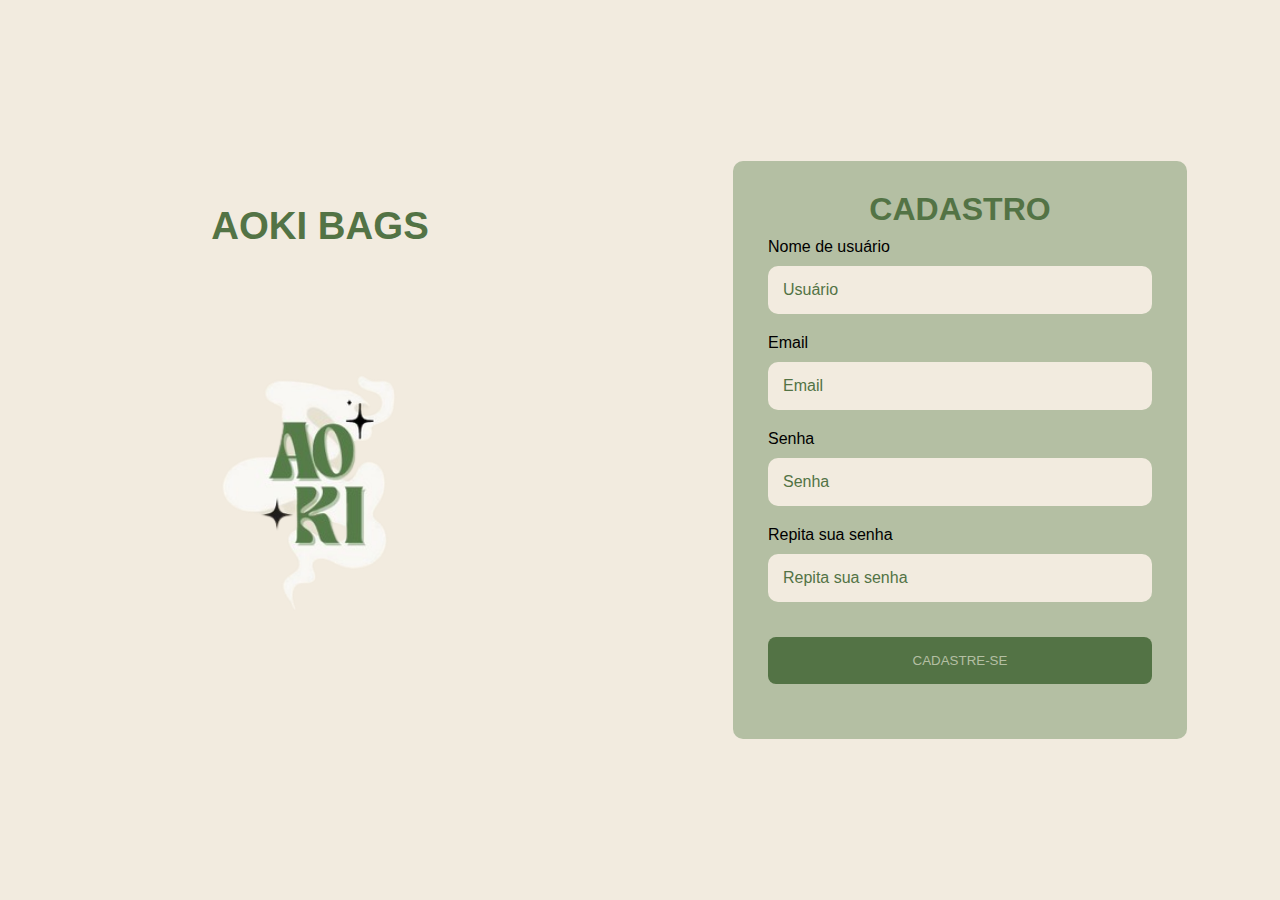
<file: eco-bags-3-main/eco-bags/cadastro.html>
<!DOCTYPE html>
<html lang="pt-BR">

<head>
    <meta charset="UTF-8">
    <meta name="viewport" content="width=device-width, initial-scale=1.0">
    <link rel="stylesheet" href="cadastro.css">
    <title>Cadastre-se</title>
</head>

<body>
    <div class="main-login">
        <div class="esquerda">
            <h1>AOKI BAGS</h1>
            <img src="logo_eco-removebg-preview.png" class="logo" alt="sacolas">
        </div>
        <form action="">
            <div class="direita">
                <div class="caixa-login">
                    <h1>Cadastro</h1>
                    <div class="text">
                        <label for="usuario">Nome de usuário</label>
                        <input type="text" name="usuario" placeholder="Usuário" required>
                    </div>
                    <div class="text">
                        <label for="email">Email</label>
                        <input type="email" name="email" placeholder="Email" required>
                    </div>
                    <div class="text">
                        <label for="senha">Senha</label>
                        <input type="password" name="senha" placeholder="Senha" required>
                    </div>
                    <div class="text">
                        <label for="repeat-senha">Repita sua senha</label>
                        <input type="password" name="repeat-senha" placeholder="Repita sua senha" required>
                    </div>
                    <button class="botao-cadastro" type="submit">Cadastre-se</button>
                </div>
            </div>
        </form>
    </div>
</body>

</html>
</file>
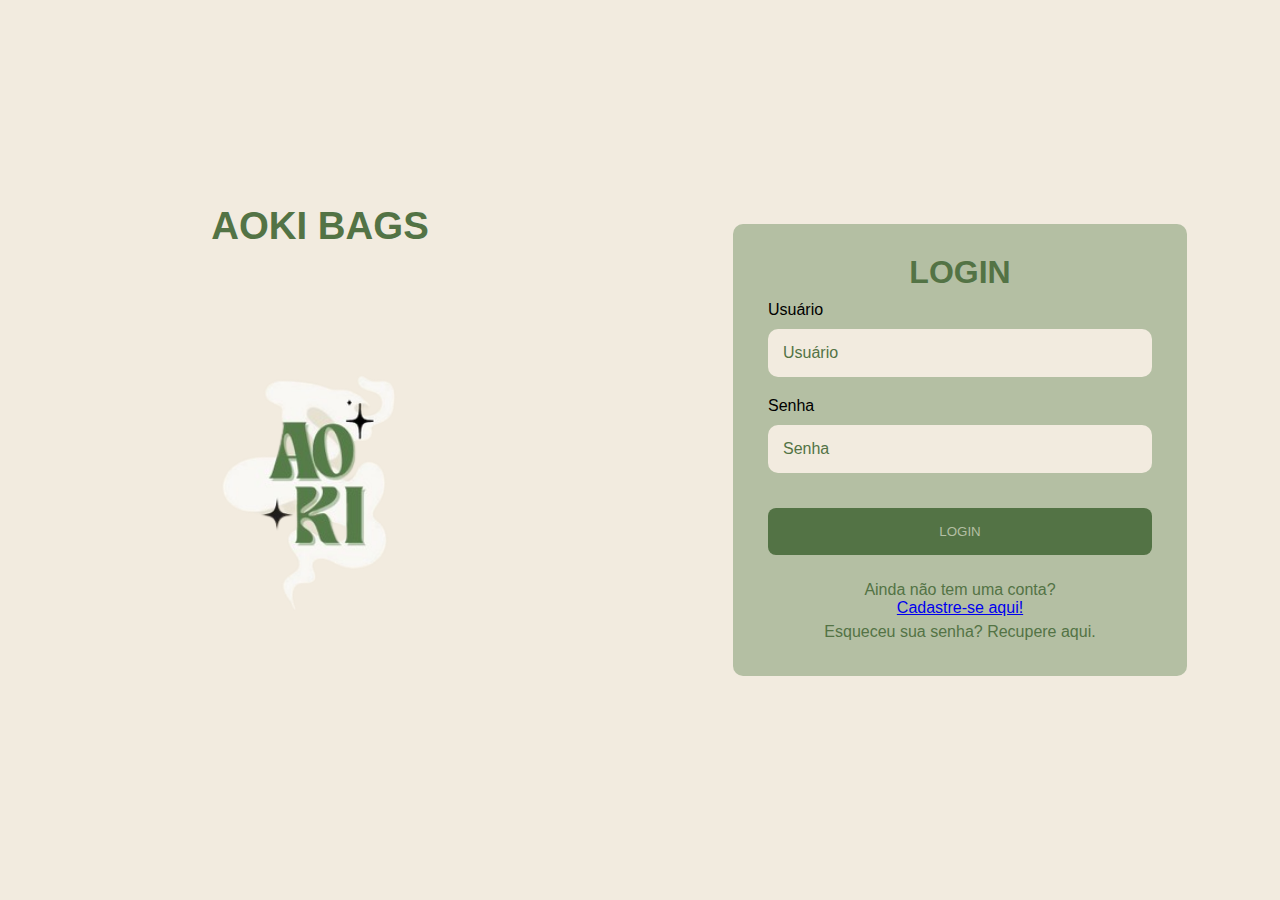
<file: eco-bags-3-main/eco-bags/login.html>
<!DOCTYPE html>
<html lang="pt-BR">

<head>
    <meta charset="UTF-8">
    <meta name="viewport" content="width=device-width, initial-scale=1.0">
    <link rel="stylesheet" href="login.css">
    <title>Login</title>
</head>

<body>
    <div class="main-login">
        <div class="esquerda">
            <h1>AOKI BAGS</h1>
            <img src="logo_eco-removebg-preview.png" class="logo" alt="sacolas">
        </div>
        <form action="">
            <div class="direita">
                <div class="caixa-login">
                    <h1>Login</h1>
                    <div class="text">
                        <label for="usuario">Usuário</label>
                        <input type="text" name="usuario" placeholder="Usuário" required>
                    </div>
                    <div class="text">
                        <label for="usuario">Senha</label>
                        <input type="password" name="senha" placeholder="Senha" required>
                    </div>
                    <button class="botao-login" type="submit">Login</button>
                    <p class="cad">Ainda não tem uma conta?<a href="/cadastro.html" target="_parent">Cadastre-se
                            aqui!</a></p>
                    <p class="rec">Esqueceu sua senha? Recupere aqui.</p>
                </div>
            </div>
        </form>
    </div>
</body>

</html>
</file>
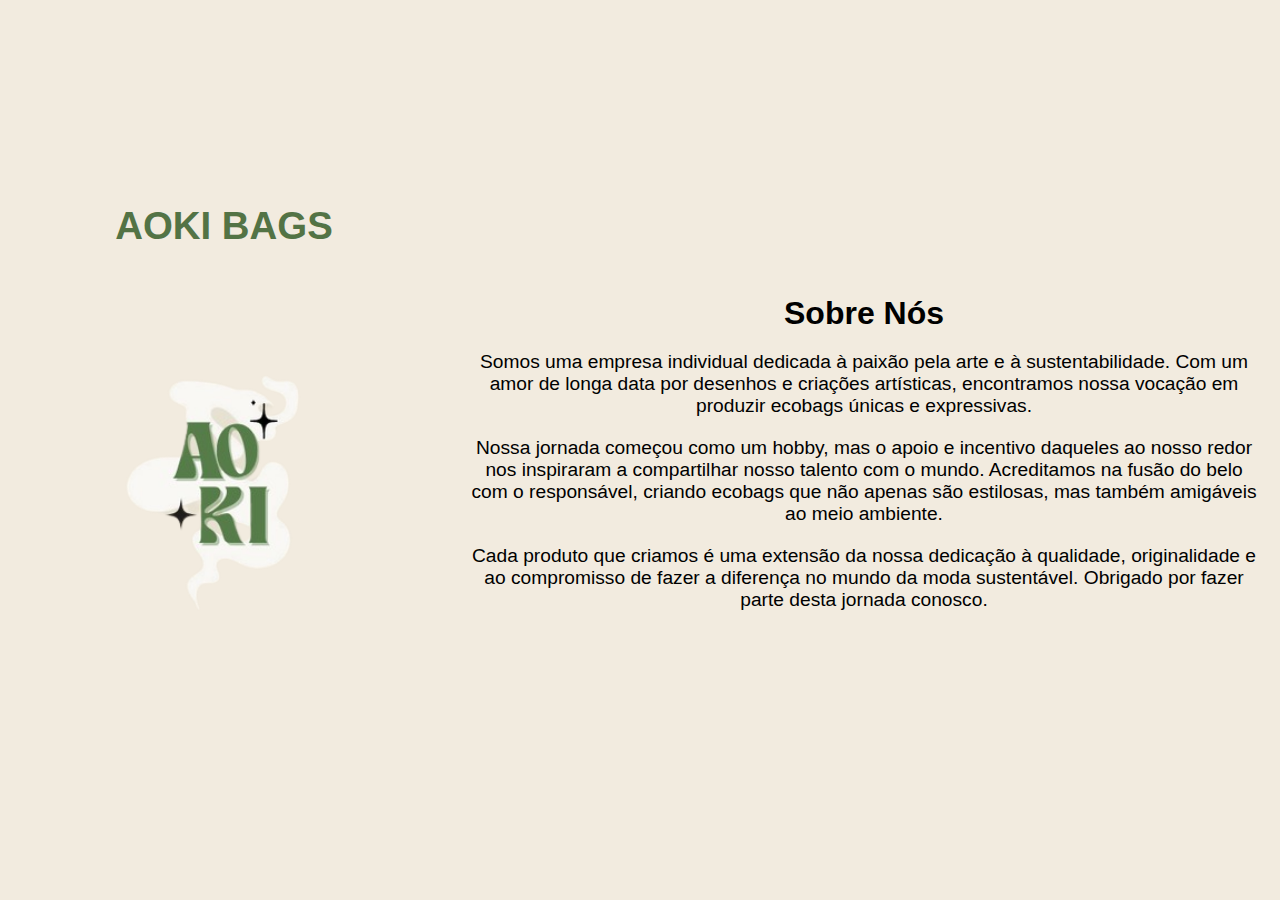
<file: eco-bags-3-main/eco-bags/sobrenos.html>
<!DOCTYPE html>
<html lang="pt-BR">

<head>
    <meta charset="UTF-8">
    <meta name="viewport" content="width=device-width, initial-scale=1.0">
    <link rel="stylesheet" href="sobre.css">
    <title>Sobre Nós</title>
</head>

<body>
    <div class="main-sobre">
        <div class="esquerda">
            <h1>AOKI BAGS</h1>
            <img src="logo_eco-removebg-preview.png" class="logo" alt="sacolas">
        </div>

        <div class="sobre-nos">
            <h2>Sobre Nós</h2>
            <p>Somos uma empresa individual dedicada à paixão pela arte e à sustentabilidade. Com um amor de longa data por
                desenhos e criações artísticas, encontramos nossa vocação em produzir ecobags únicas e expressivas.</p>
        
            <p>Nossa jornada começou como um hobby, mas o apoio e incentivo daqueles ao nosso redor nos inspiraram a
                compartilhar nosso talento com o mundo. Acreditamos na fusão do belo com o responsável, criando ecobags que não
                apenas são estilosas, mas também amigáveis ao meio ambiente.</p>
        
            <p>Cada produto que criamos é uma extensão da nossa dedicação à qualidade, originalidade e ao compromisso de fazer
                a diferença no mundo da moda sustentável. Obrigado por fazer parte desta jornada conosco.</p>
        </div> 
    </div> 
</body>

</html>
</file>
<file: eco-bags-3-main/eco-bags/cadastro.css>
*{
    font-family: Arial, sans-serif;
}

body{
    margin: 0;
}

.main-login{
    width: 100vw;
    height: 100vh;
    background: #f2ebdf;
    display: flex;
    align-items: center;
    justify-content: center;
}

.esquerda{
    width: 50vw;
    display: flex;
    justify-content: center;
    align-items: center;
    flex-direction: column;
}

.esquerda > h1{
    font-size: 3vw;
    color: #537345;
}

.direita{
    width: 50vw;
    height: 100vh;
    display: flex;
    justify-content: center;
    align-items: center;
    flex-direction: column;  
}

.caixa-login{
    width: 60%;
    display: flex;
    justify-content: center;
    align-items: center;
    flex-direction: column;
    padding: 30px 35px;
    background: #b4bfa3;
    border-radius: 10px;
}

.caixa-login > h1{
    color: #537345;
    text-transform: uppercase;
    margin: 0;
    font-weight: 600;
}

.text{
    width: 100%;
    display: flex;
    flex-direction: column;
    align-items: flex-start;
    justify-content: center;
    margin: 10px 0px;
}

.text > input{
    width: 100%;
    border: none;
    border-radius: 10px;
    padding: 15px;
    background: #f2ebdf;
    font-size: 12pt;
    box-sizing: border-box;
    outline: none;
}

.text > input::placeholder{
    color: #537345;
}

.text > label{
    margin-bottom: 10px;
}

.botao-cadastro{
    width: 100%;
    padding: 16px 0px;
    margin: 25px;
    border: none;
    border-radius: 8px;
    outline: none;
    text-transform: uppercase;
    cursor: pointer;
    background: #537345;
    color: #b4bfa3;
}

.logo{
    width: 35vw;
}

.cad{
    margin: 1px;
    padding: 0px;
    width: 100%;
    display: flex;
    flex-direction: column;
    align-items: center;
    justify-content: center;
    color: #537345;
}

.rec{
    margin: 5px;
    padding: 0px;
    width: 100%;
    display: flex;
    flex-direction: column;
    align-items: center;
    justify-content: center;
    color: #537345;
}
</file>
<file: eco-bags-3-main/eco-bags/login.css>
*{
    font-family: Arial, sans-serif;
}

body{
    margin: 0;
}

.main-login{
    width: 100vw;
    height: 100vh;
    background: #f2ebdf;
    display: flex;
    align-items: center;
    justify-content: center;
}

.esquerda{
    width: 50vw;
    display: flex;
    justify-content: center;
    align-items: center;
    flex-direction: column;
}

.esquerda > h1{
    font-size: 3vw;
    color: #537345;
}

.direita{
    width: 50vw;
    height: 100vh;
    display: flex;
    justify-content: center;
    align-items: center;
    flex-direction: column;  
}

.caixa-login{
    width: 60%;
    display: flex;
    justify-content: center;
    align-items: center;
    flex-direction: column;
    padding: 30px 35px;
    background: #b4bfa3;
    border-radius: 10px;
}

.caixa-login > h1{
    color: #537345;
    text-transform: uppercase;
    margin: 0;
    font-weight: 600;
}

.text{
    width: 100%;
    display: flex;
    flex-direction: column;
    align-items: flex-start;
    justify-content: center;
    margin: 10px 0px;
}

.text > input{
    width: 100%;
    border: none;
    border-radius: 10px;
    padding: 15px;
    background: #f2ebdf;
    font-size: 12pt;
    box-sizing: border-box;
    outline: none;
}

.text > input::placeholder{
    color: #537345;
}

.text > label{
    margin-bottom: 10px;
}

.botao-login{
    width: 100%;
    padding: 16px 0px;
    margin: 25px;
    border: none;
    border-radius: 8px;
    outline: none;
    text-transform: uppercase;
    cursor: pointer;
    background: #537345;
    color: #b4bfa3;
}

.logo{
    width: 35vw;
}

.cad{
    margin: 1px;
    padding: 0px;
    width: 100%;
    display: flex;
    flex-direction: column;
    align-items: center;
    justify-content: center;
    color: #537345;
}

.rec{
    margin: 5px;
    padding: 0px;
    width: 100%;
    display: flex;
    flex-direction: column;
    align-items: center;
    justify-content: center;
    color: #537345;
}
</file>
<file: eco-bags-3-main/eco-bags/sobre.css>
*{
    font-family: Arial, sans-serif;
}

body{
    margin: 0;
}

.main-sobre{
    width: 100vw;
    height: 100vh;
    background: #f2ebdf;
    display: flex;
    align-items: center;
    justify-content: center;
}

.esquerda{
    width: 50vw;
    display: flex;
    justify-content: center;
    align-items: center;
    flex-direction: column;
}

.esquerda > h1{
    font-size: 3vw;
    color: #537345;
}

.logo{
    width: 35vw;
}

.sobre-nos {
    padding: 20px;
    text-align: center;
}

.sobre-nos h2 {
    font-size: 2em;
    margin-bottom: 10px;
}

.sobre-nos p {
    font-size: 1.2em;
    margin-bottom: 20px;
}
</file>
